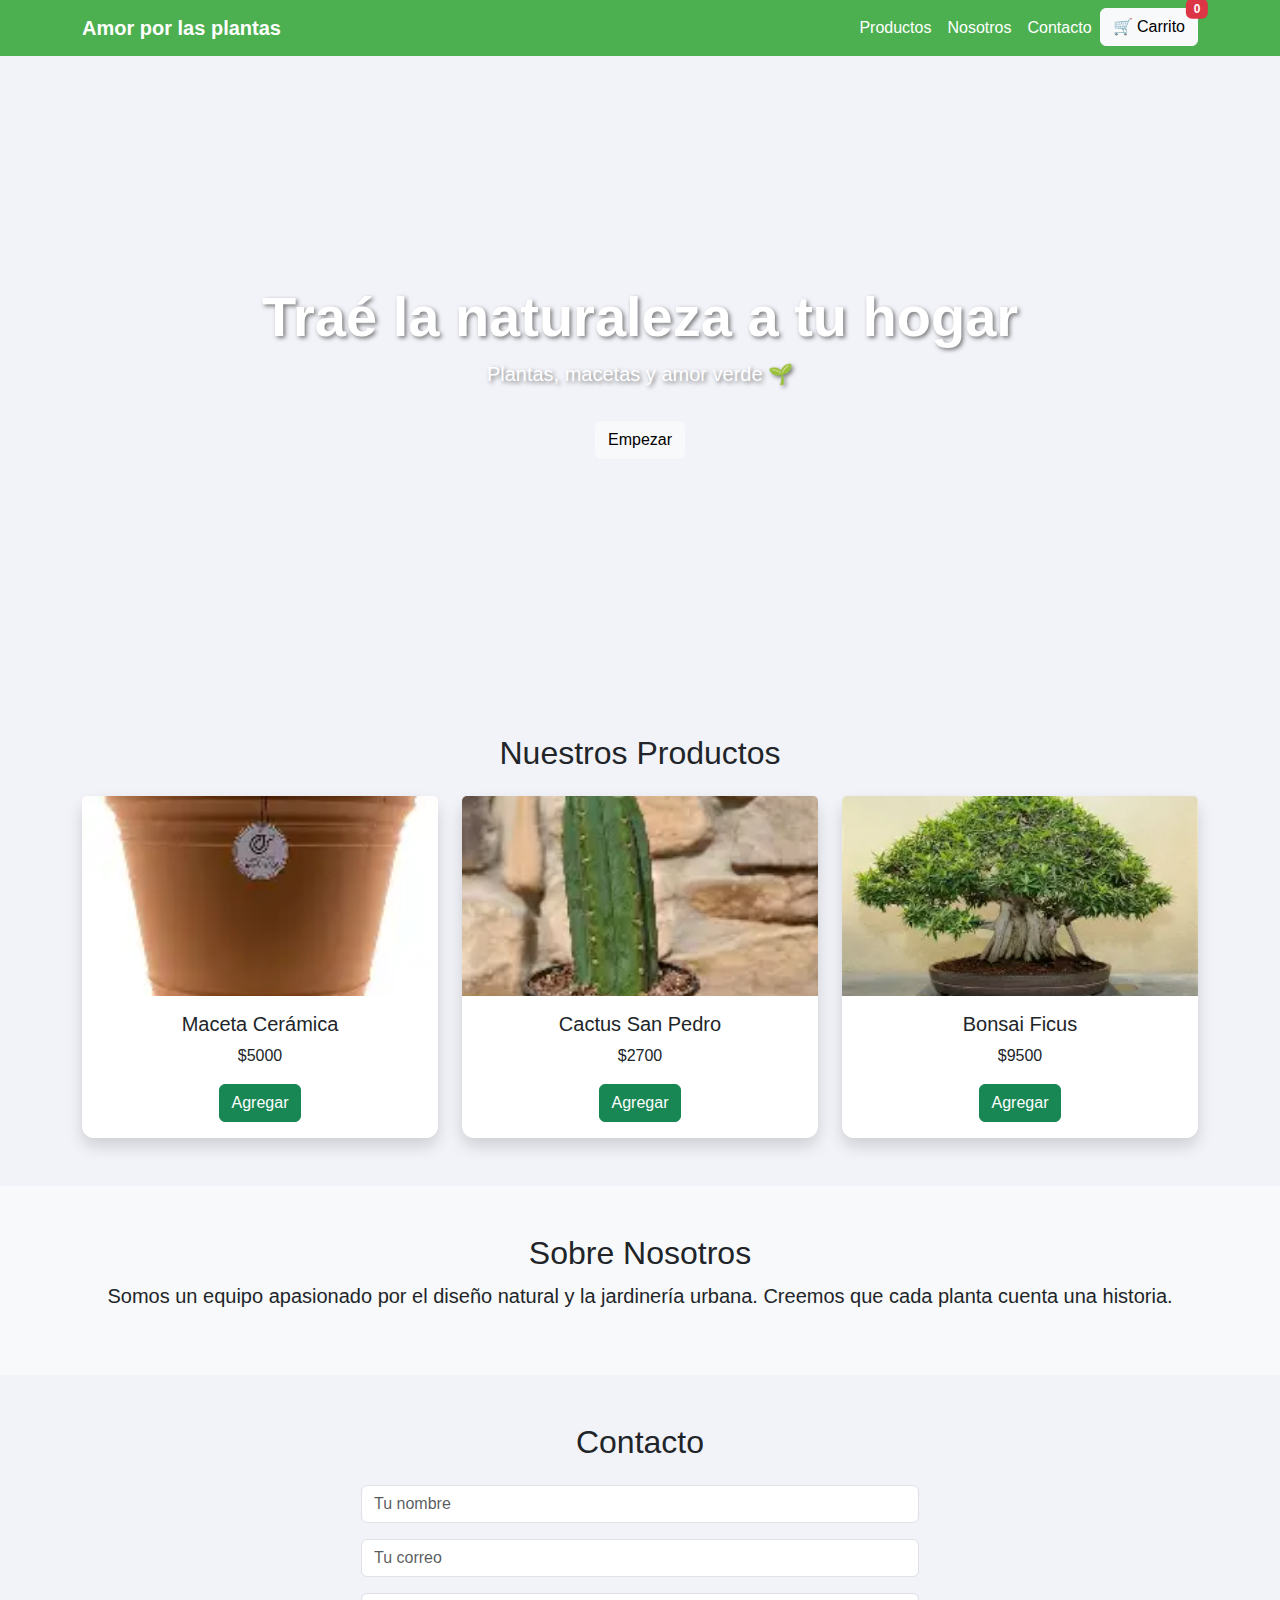
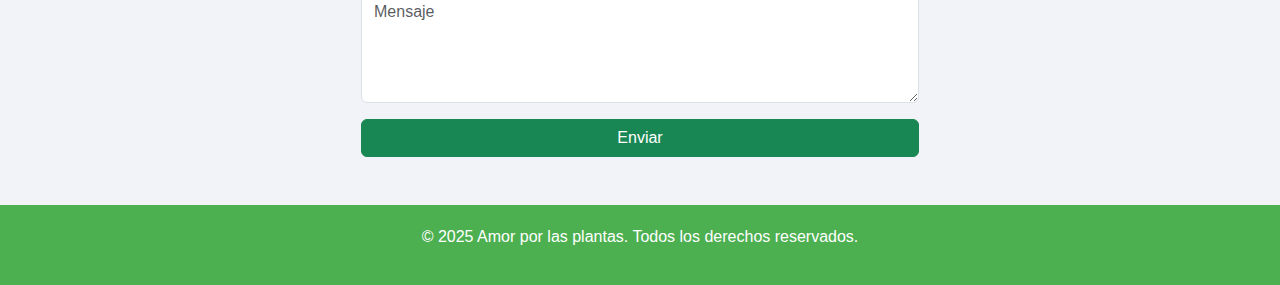
<file: index.html>
<!DOCTYPE html>
<html lang="es">
<head>
  <meta charset="UTF-8">
  <meta name="viewport" content="width=device-width, initial-scale=1.0">
  <title>Amor por las plantas | Tienda de Plantas y Macetas</title>
  <link href="https://cdn.jsdelivr.net/npm/bootstrap@5.3.0/dist/css/bootstrap.min.css" rel="stylesheet">
  <link rel="stylesheet" href="/css/index.css">
</head>
<body>
  <!-- Navegación -->
  <nav class="navbar navbar-expand-lg">
    <div class="container">
      <a class="navbar-brand fw-bold" href="#">Amor por las plantas</a>
      <button class="navbar-toggler" type="button" data-bs-toggle="collapse" data-bs-target="#menu">
        <span class="navbar-toggler-icon"></span>
      </button>
      <div class="collapse navbar-collapse" id="menu">
        <ul class="navbar-nav ms-auto">
          <li class="nav-item"><a class="nav-link" href="/pages/pagina1.html">Productos</a></li>
          <li class="nav-item"><a class="nav-link" href="/pages/pagina2.html">Nosotros</a></li>
          <li class="nav-item"><a class="nav-link" href="/pages/pagina5.html">Contacto</a></li>
          <li class="nav-item">
            <button class="btn btn-light position-relative" onclick="mostrarCarrito()">
              🛒 Carrito
              <span id="contadorCarrito" class="badge bg-danger position-absolute top-0 start-100 translate-middle">0</span>
            </button>
          </li>
        </ul>
      </div>
    </div>
  </nav>

  <!-- Hero -->
  <section class="hero text-center">
    <div>
      <h1 class="display-4 fw-bold">Traé la naturaleza a tu hogar</h1>
      <p class="lead">Plantas, macetas y amor verde 🌱</p>
      <button class="btn btn-light mt-3" onclick="saludoUsuario()">Empezar</button>
    </div>
  </section>

  <!-- Productos -->
  <section id="productos" class="container py-5">
    <h2 class="text-center mb-4">Nuestros Productos</h2>
    <div class="row g-4">
      <div class="col-md-4">
        <div class="card product-card shadow">
          <img src="/assets/maseta.webp" class="card-img-top" alt="Maceta Cerámica">
          <div class="card-body text-center">
            <h5 class="card-title">Maceta Cerámica</h5>
            <p class="card-text">$5000</p>
            <button class="btn btn-success" onclick="agregarCarrito('Maceta Cerámica', 5000)">Agregar</button>
          </div>
        </div>
      </div>
      <div class="col-md-4">
        <div class="card product-card shadow">
          <img src="/assets/cactus.webp" class="card-img-top" alt="Cactus San Pedro">
          <div class="card-body text-center">
            <h5 class="card-title">Cactus San Pedro</h5>
            <p class="card-text">$2700</p>
            <button class="btn btn-success" onclick="agregarCarrito('Cactus San Pedro', 2700)">Agregar</button>
          </div>
        </div>
      </div>
      <div class="col-md-4">
        <div class="card product-card shadow">
          <img src="/assets/bonsai.webp" class="card-img-top" alt="Bonsai Ficus">
          <div class="card-body text-center">
            <h5 class="card-title">Bonsai Ficus</h5>
            <p class="card-text">$9500</p>
            <button class="btn btn-success" onclick="agregarCarrito('Bonsai Ficus', 9500)">Agregar</button>
          </div>
        </div>
      </div>
    </div>
  </section>

  <!-- Modal del carrito -->
  <div class="modal fade" id="modalCarrito" tabindex="-1">
    <div class="modal-dialog modal-lg">
      <div class="modal-content">
        <div class="modal-header">
          <h5 class="modal-title">🛒 Tu Carrito</h5>
          <button type="button" class="btn-close" data-bs-dismiss="modal"></button>
        </div>
        <div class="modal-body">
          <ul id="listaCarrito" class="list-group mb-3"></ul>
          <h5 class="text-end mt-3">Total: $<span id="totalCarrito">0</span></h5>
        </div>
        <div class="modal-footer">
          <button class="btn btn-danger" onclick="vaciarCarrito()">Vaciar Carrito</button>
          <button class="btn btn-success" onclick="comprar()">Finalizar Compra</button>
        </div>
      </div>
    </div>
  </div>

  <!-- Nosotros -->
  <section id="nosotros" class="bg-light py-5">
    <div class="container text-center">
      <h2>Sobre Nosotros</h2>
      <p class="lead">Somos un equipo apasionado por el diseño natural y la jardinería urbana. Creemos que cada planta cuenta una historia.</p>
    </div>
  </section>

  <!-- Contacto -->
  <section id="contacto" class="container py-5">
    <h2 class="text-center mb-4">Contacto</h2>
    <form class="col-md-6 mx-auto" onsubmit="return enviarFormulario()">
      <input type="text" class="form-control mb-3" id="nombre" placeholder="Tu nombre" required>
      <input type="email" class="form-control mb-3" id="email" placeholder="Tu correo" required>
      <textarea class="form-control mb-3" id="mensaje" placeholder="Mensaje" rows="4" required></textarea>
      <button type="submit" class="btn btn-success w-100">Enviar</button>
    </form>
  </section>

  <!-- Footer -->
  <footer class="text-center">
    <p>&copy; 2025 Amor por las plantas. Todos los derechos reservados.</p>
  </footer>

  <script src="/js/index.js"></script>
  <script src="https://cdn.jsdelivr.net/npm/bootstrap@5.3.0/dist/js/bootstrap.bundle.min.js"></script>
</body>
</html>
</file>
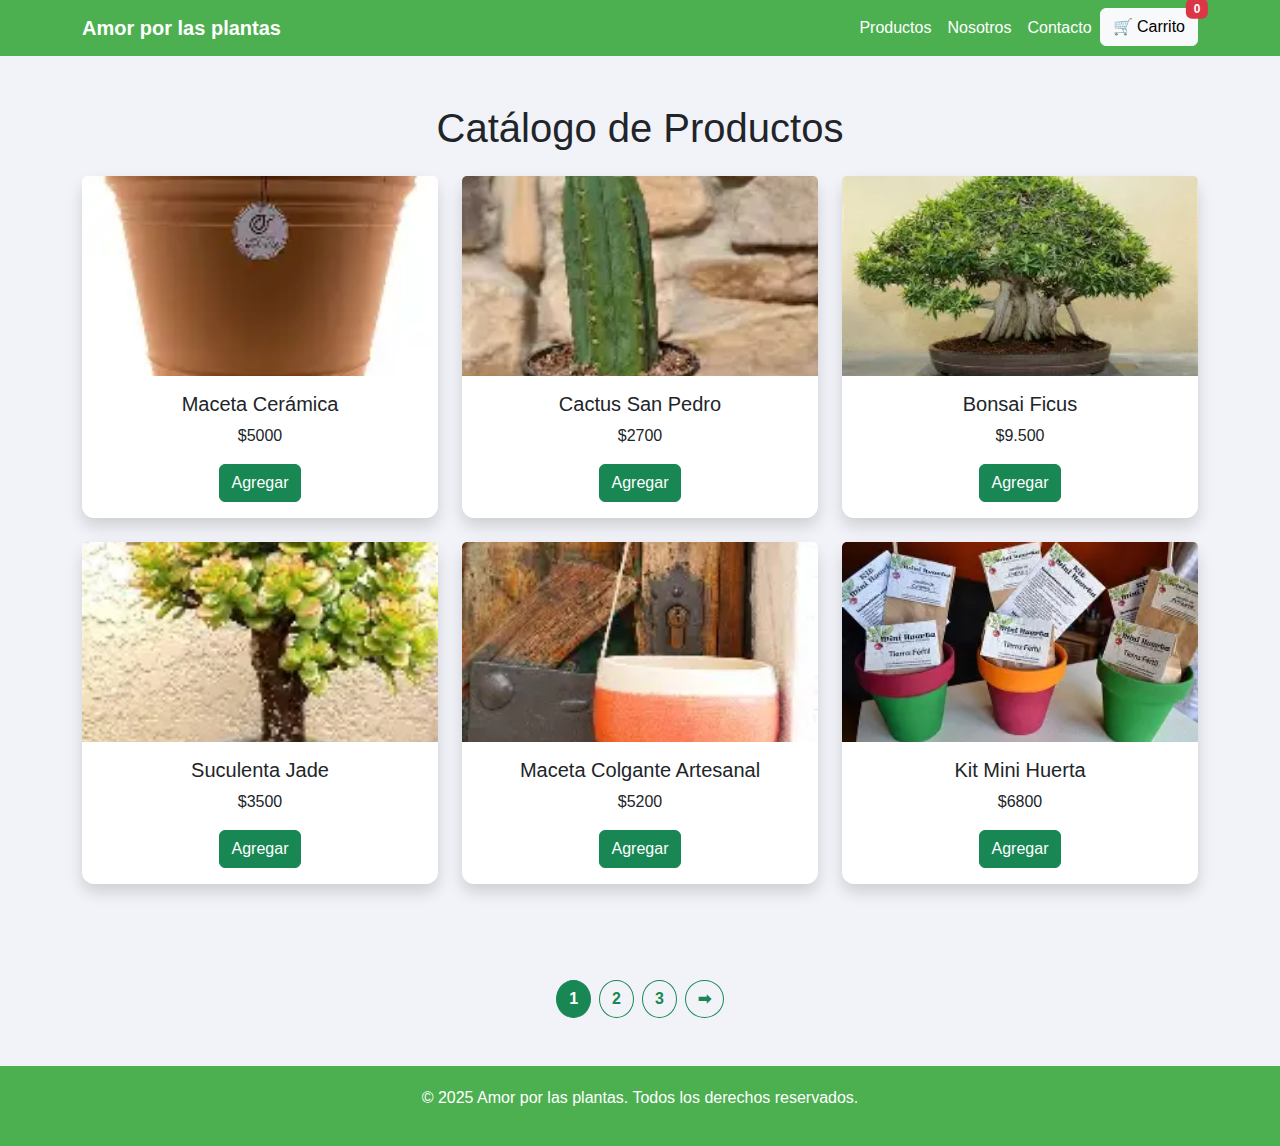
<file: pages/pagina1.html>
<!DOCTYPE html>
<html lang="es">
<head>
  <meta charset="UTF-8">
  <meta name="viewport" content="width=device-width, initial-scale=1.0">
  <title>Productos |Amor por las plantas</title>
  <link href="https://cdn.jsdelivr.net/npm/bootstrap@5.3.0/dist/css/bootstrap.min.css" rel="stylesheet">
  <link rel="stylesheet" href="/css/index.css">
</head>
<body>

  <!-- Navbar -->
  <nav class="navbar navbar-expand-lg">
    <div class="container">
      <a class="navbar-brand fw-bold" href="../index.html">Amor por las plantas</a>
      <button class="navbar-toggler" type="button" data-bs-toggle="collapse" data-bs-target="#menu">
        <span class="navbar-toggler-icon"></span>
      </button>
      <div class="collapse navbar-collapse" id="menu">
        <ul class="navbar-nav ms-auto">
          <li class="nav-item"><a class="nav-link" href="/pages/pagina1.html">Productos</a></li>
          <li class="nav-item"><a class="nav-link" href="/pages/pagina2.html">Nosotros</a></li>
          <li class="nav-item"><a class="nav-link" href="/pages/pagina5.html">Contacto</a></li>
          <li class="nav-item">
            <button class="btn btn-light position-relative" onclick="mostrarCarrito()">
              🛒 Carrito
              <span id="contadorCarrito" class="badge bg-danger position-absolute top-0 start-100 translate-middle">0</span>
            </button>
          </li>
        </ul>
      </div>
    </div>
  </nav>

  <!-- Catálogo -->
  <section class="container py-5">
    <h1 class="text-center mb-4">Catálogo de Productos</h1>
    <div class="row g-4">

      <!-- Producto 1 -->
      <div class="col-md-4">
        <div class="card product-card shadow">
          <img src="/assets/maseta.webp" class="card-img-top" alt="Maceta Cerámica">
          <div class="card-body text-center">
            <h5 class="card-title">Maceta Cerámica</h5>
            <p class="card-text">$5000</p>
            <button class="btn btn-success" onclick="agregarCarrito('Maceta Cerámica', 4200)">Agregar</button>
          </div>
        </div>
      </div>

      <!-- Producto 2 -->
      <div class="col-md-4">
        <div class="card product-card shadow">
          <img src="/assets/cactus.webp" class="card-img-top" alt="Cactus San Pedro">
          <div class="card-body text-center">
            <h5 class="card-title">Cactus San Pedro</h5>
            <p class="card-text">$2700</p>
            <button class="btn btn-success" onclick="agregarCarrito('Cactus San Pedro', 2700)">Agregar</button>
          </div>
        </div>
      </div>

      <!-- Producto 3 -->
      <div class="col-md-4">
        <div class="card product-card shadow">
          <img src="/assets/bonsai.webp" class="card-img-top" alt="Bonsai Ficus">
          <div class="card-body text-center">
            <h5 class="card-title">Bonsai Ficus</h5>
            <p class="card-text">$9.500</p>
            <button class="btn btn-success" onclick="agregarCarrito('Bonsai Ficus', 9500)">Agregar</button>
          </div>
        </div>
      </div>

      <!-- Producto 4 -->
      <div class="col-md-4">
        <div class="card product-card shadow">
          <img src="/assets/jade.webp" class="card-img-top" alt="Suculenta Jade">
          <div class="card-body text-center">
            <h5 class="card-title">Suculenta Jade</h5>
            <p class="card-text">$3500</p>
            <button class="btn btn-success" onclick="agregarCarrito('Suculenta Jade', 3500)">Agregar</button>
          </div>
        </div>
      </div>

      <!-- Producto 5 -->
      <div class="col-md-4">
        <div class="card product-card shadow">
          <img src="/assets/maceta.webp" class="card-img-top" alt="Maceta Colgante Artesanal">
          <div class="card-body text-center">
            <h5 class="card-title">Maceta Colgante Artesanal</h5>
            <p class="card-text">$5200</p>
            <button class="btn btn-success" onclick="agregarCarrito('Maceta Colgante Artesanal', 5200)">Agregar</button>
          </div>
        </div>
      </div>

      <!-- Producto 6 -->
      <div class="col-md-4">
        <div class="card product-card shadow">
          <img src="/assets/kit.webp" class="card-img-top" alt="Kit Mini Huerta">
          <div class="card-body text-center">
            <h5 class="card-title">Kit Mini Huerta</h5>
            <p class="card-text">$6800</p>
            <button class="btn btn-success" onclick="agregarCarrito('Kit Mini Huerta', 6800)">Agregar</button>
          </div>
        </div>
      </div>

    </div>
  </section>
 

  <!-- Navegación entre páginas -->
  <div class="container text-center my-5">
    <div class="d-inline-flex gap-2">
   
      <a href="/pages/pagina1.html" class="btn btn-success rounded-circle fw-bold">1</a>
      <a href="/pages/pagina3.html" class="btn btn-outline-success rounded-circle fw-bold">2</a>
      <a href="/pages/pagina4.html" class="btn btn-outline-success rounded-circle fw-bold">3</a>
      <a href="/pages/pagina3.html" class="btn btn-outline-success rounded-circle fw-bold">➡</a>
    </div>
  </div>

<!-- ... (footer, scripts, etc.) ... -->

  <!-- Modal del carrito -->
  <div class="modal fade" id="modalCarrito" tabindex="-1">
    <div class="modal-dialog modal-lg">
      <div class="modal-content">
        <div class="modal-header">
          <h5 class="modal-title">🛒 Tu Carrito</h5>
          <button type="button" class="btn-close" data-bs-dismiss="modal"></button>
        </div>
        <div class="modal-body">
          <ul id="listaCarrito" class="list-group mb-3"></ul>
          <h5 class="text-end mt-3">Total: $<span id="totalCarrito">0</span></h5>
        </div>
        <div class="modal-footer">
          <button class="btn btn-danger" onclick="vaciarCarrito()">Vaciar Carrito</button>
          <button class="btn btn-success" onclick="comprar()">Finalizar Compra</button>
        </div>
      </div>
    </div>
  </div>

  <!-- Footer -->
  <footer class="text-center">
    <p>&copy; 2025 Amor por las plantas. Todos los derechos reservados.</p>
  </footer>

  <script src="/js/index.js"></script>
  <script src="https://cdn.jsdelivr.net/npm/bootstrap@5.3.0/dist/js/bootstrap.bundle.min.js"></script>
</body>
</html>
</file>
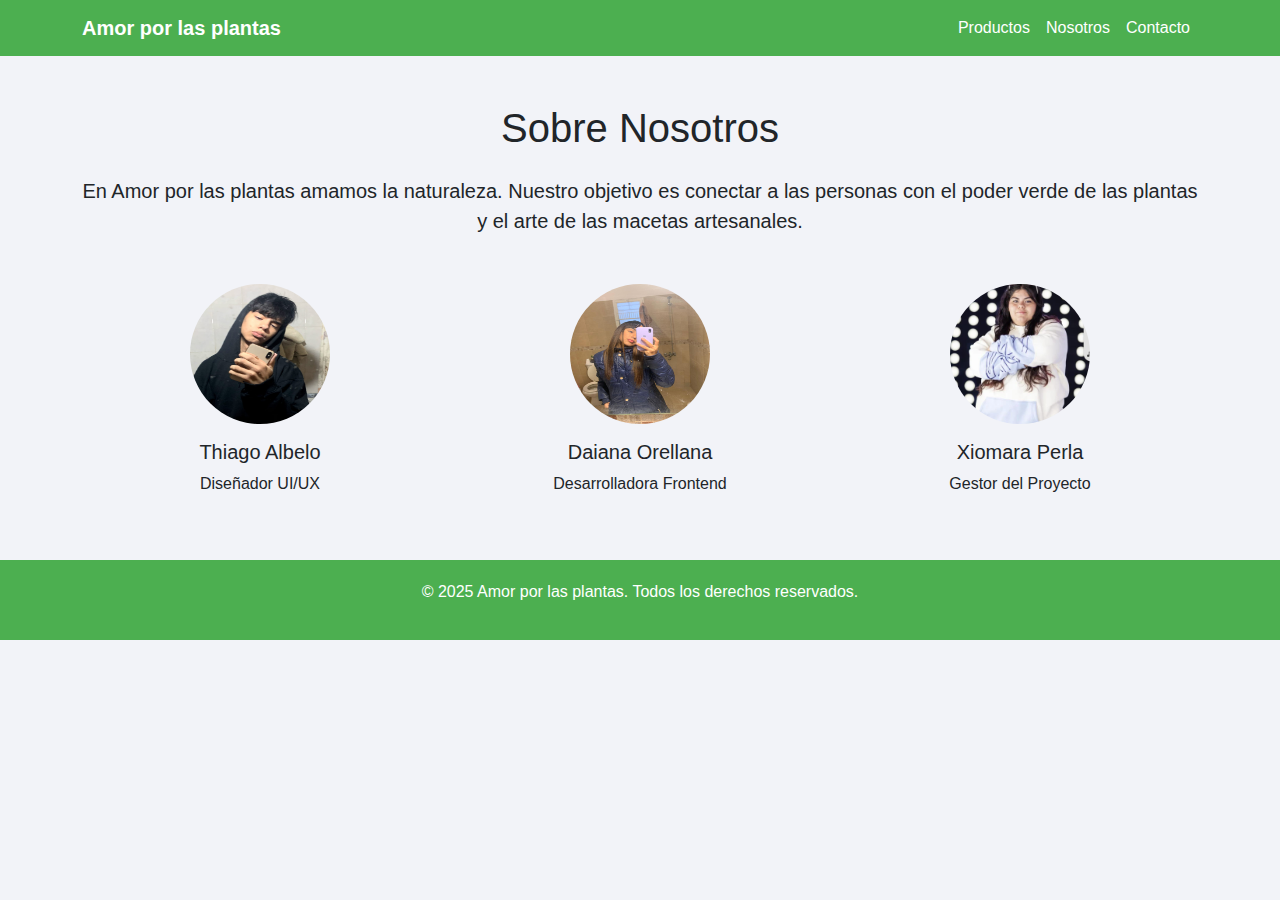
<file: pages/pagina2.html>
<!DOCTYPE html>
<html lang="es">
<head>
  <meta charset="UTF-8">
  <meta name="viewport" content="width=device-width, initial-scale=1.0">
  <title>Nosotros | Amor por las plantas</title>
  <link href="https://cdn.jsdelivr.net/npm/bootstrap@5.3.0/dist/css/bootstrap.min.css" rel="stylesheet">
  <link rel="stylesheet" href="/css/index.css">
</head>
<body>

  <nav class="navbar navbar-expand-lg">
    <div class="container">
      <a class="navbar-brand fw-bold" href="../index.html">Amor por las plantas</a>
      <div class="collapse navbar-collapse" id="menu">
        <ul class="navbar-nav ms-auto">
           <li class="nav-item"><a class="nav-link" href="/pages/pagina1.html">Productos</a></li>
          <li class="nav-item"><a class="nav-link" href="/pages/pagina2.html">Nosotros</a></li>
          <li class="nav-item"><a class="nav-link" href="/pages/pagina5.html">Contacto</a></li>
        </ul>
      </div>
    </div>
  </nav>

  <section class="container py-5 text-center">
    <h1 class="mb-4">Sobre Nosotros</h1>
    <p class="lead">En Amor por las plantas amamos la naturaleza. Nuestro objetivo es conectar a las personas con el poder verde de las plantas y el arte de las macetas artesanales.</p>
    
    <div class="row mt-5">
      <div class="col-md-4">
        <img src="/assets/thiago.jpg" class="rounded-circle mb-3" width="140" height="140" alt="Integrante 1">
        <h5>Thiago Albelo</h5>
        <p>Diseñador UI/UX</p>
      </div>
      <div class="col-md-4">
        <img src="/assets/daiana.jpg" class="rounded-circle mb-3" width="140" height="140" alt="Integrante 2">
        <h5>Daiana Orellana</h5>
        <p>Desarrolladora Frontend</p>
      </div>
      <div class="col-md-4">
        <img src="/assets/xiomara.jpg" class="rounded-circle mb-3" width="140" height="140" alt="Integrante 3">
        <h5>Xiomara Perla</h5>
        <p>Gestor del Proyecto</p>
      </div>
    </div>
  </section>

  <footer class="text-center">
    <p>&copy; 2025 Amor por las plantas. Todos los derechos reservados.</p>
  </footer>

  <script src="/js/index.js"></script>
  <script src="https://cdn.jsdelivr.net/npm/bootstrap@5.3.0/dist/js/bootstrap.bundle.min.js"></script>
</body>
</html>
</file>
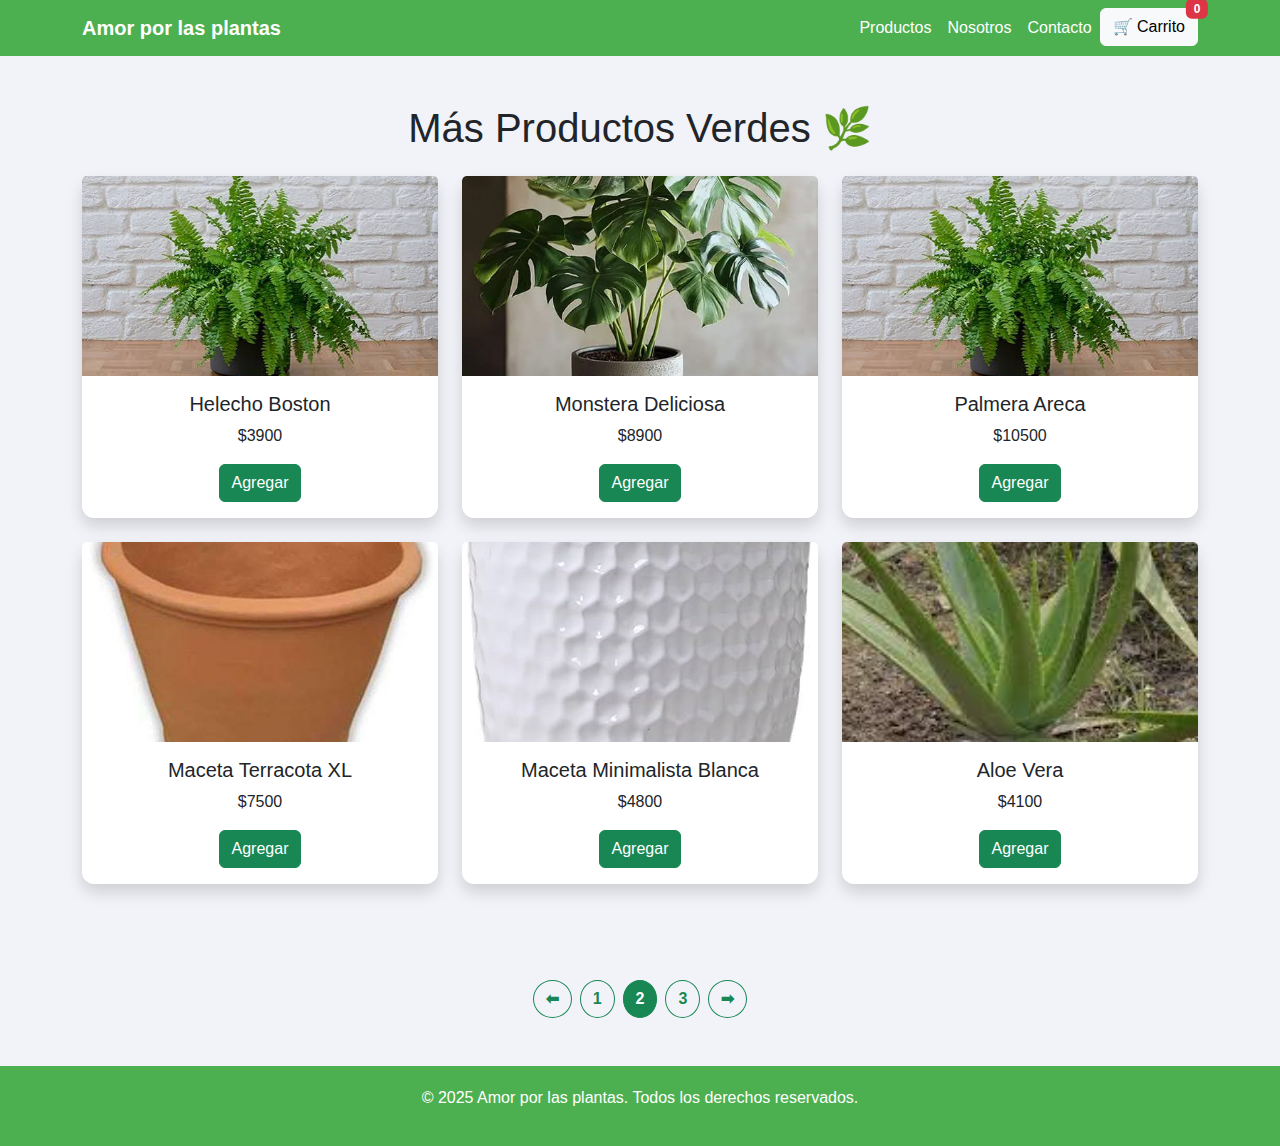
<file: pages/pagina3.html>
<!DOCTYPE html>
<html lang="es">
<head>
  <meta charset="UTF-8">
  <meta name="viewport" content="width=device-width, initial-scale=1.0">
  <title>Más Productos | Amor por las plantas</title>
  <link href="https://cdn.jsdelivr.net/npm/bootstrap@5.3.0/dist/css/bootstrap.min.css" rel="stylesheet">
  <link rel="stylesheet" href="/css/index.css">
</head>
<body>

  <!-- Navbar -->
  <nav class="navbar navbar-expand-lg">
    <div class="container">
      <a class="navbar-brand fw-bold" href="../index.html"> Amor por las plantas</a>
      <button class="navbar-toggler" type="button" data-bs-toggle="collapse" data-bs-target="#menu">
        <span class="navbar-toggler-icon"></span>
      </button>
      <div class="collapse navbar-collapse" id="menu">
        <ul class="navbar-nav ms-auto">
          <li class="nav-item"><a class="nav-link" href="/pages/pagina1.html">Productos</a></li>
          <li class="nav-item"><a class="nav-link" href="/pages/pagina2.html">Nosotros</a></li>
          <li class="nav-item"><a class="nav-link" href="/pages/pagina5.html">Contacto</a></li>
          
          <li class="nav-item">
            <button class="btn btn-light position-relative" onclick="mostrarCarrito()">
              🛒 Carrito
              <span id="contadorCarrito" class="badge bg-danger position-absolute top-0 start-100 translate-middle">0</span>
            </button>
          </li>
        </ul>
      </div>
    </div>
  </nav>

  <!-- Catálogo -->
  <section class="container py-5">
    <h1 class="text-center mb-4">Más Productos Verdes 🌿</h1>
    <div class="row g-4">

      <!-- Producto 1 -->
      <div class="col-md-4">
        <div class="card product-card shadow">
          <img src="/assets/nose3.jpg" class="card-img-top" alt="Helecho Boston">
          <div class="card-body text-center">
            <h5 class="card-title">Helecho Boston</h5>
            <p class="card-text">$3900</p>
            <button class="btn btn-success" onclick="agregarCarrito('Helecho Boston', 3900)">Agregar</button>
          </div>
        </div>
      </div>

      <!-- Producto 2 -->
      <div class="col-md-4">
        <div class="card product-card shadow">
          <img src="/assets/nose2.jpg" class="card-img-top" alt="Monstera Deliciosa">
          <div class="card-body text-center">
            <h5 class="card-title">Monstera Deliciosa</h5>
            <p class="card-text">$8900</p>
            <button class="btn btn-success" onclick="agregarCarrito('Monstera Deliciosa', 8900)">Agregar</button>
          </div>
        </div>
      </div>

      <!-- Producto 3 -->
      <div class="col-md-4">
        <div class="card product-card shadow">
          <img src="/assets/nose3.jpg" class="card-img-top" alt="Palmera Areca">
          <div class="card-body text-center">
            <h5 class="card-title">Palmera Areca</h5>
            <p class="card-text">$10500</p>
            <button class="btn btn-success" onclick="agregarCarrito('Palmera Areca', 10500)">Agregar</button>
          </div>
        </div>
      </div>

      <!-- Producto 4 -->
      <div class="col-md-4">
        <div class="card product-card shadow">
          <img src="/assets/maceta de barro.jpg" class="card-img-top" alt="Maceta Terracota XL">
          <div class="card-body text-center">
            <h5 class="card-title">Maceta Terracota XL</h5>
            <p class="card-text">$7500</p>
            <button class="btn btn-success" onclick="agregarCarrito('Maceta Terracota XL', 7500)">Agregar</button>
          </div>
        </div>
      </div>

      <!-- Producto 5 -->
      <div class="col-md-4">
        <div class="card product-card shadow">
          <img src="/assets/maceta de ceramica.jpg" class="card-img-top" alt="Maceta Minimalista Blanca">
          <div class="card-body text-center">
            <h5 class="card-title">Maceta Minimalista Blanca</h5>
            <p class="card-text">$4800</p>
            <button class="btn btn-success" onclick="agregarCarrito('Maceta Minimalista Blanca', 4800)">Agregar</button>
          </div>
        </div>
      </div>

      <!-- Producto 6 -->
      <div class="col-md-4">
        <div class="card product-card shadow">
          <img src="/assets/aloe vera.jpg" class="card-img-top" alt="Aloe Vera">
          <div class="card-body text-center">
            <h5 class="card-title">Aloe Vera</h5>
            <p class="card-text">$4100</p>
            <button class="btn btn-success" onclick="agregarCarrito('Aloe Vera', 4100)">Agregar</button>
          </div>
        </div>
      </div>

    </div>
  </section>
  
  

  <!-- Navegación entre páginas -->
  <div class="container text-center my-5">
    <div class="d-inline-flex gap-2">
      <a href="/pages/pagina1.html" class="btn btn-outline-success rounded-circle fw-bold">⬅</a>
      <a href="/pages/pagina1.html" class="btn btn-outline-success rounded-circle fw-bold">1</a>
      <a href="/pages/pagina3.html" class="btn btn-success rounded-circle fw-bold">2</a>
      <a href="/pages/pagina4.html" class="btn btn-outline-success rounded-circle fw-bold">3</a>
      <a href="/pages/pagina4.html" class="btn btn-outline-success rounded-circle fw-bold">➡</a>
    </div>
  </div>

<!-- ... (footer, scripts, etc.) ... -->

  <!-- Modal del carrito -->
  <div class="modal fade" id="modalCarrito" tabindex="-1">
    <div class="modal-dialog modal-lg">
      <div class="modal-content">
        <div class="modal-header">
          <h5 class="modal-title">🛒 Tu Carrito</h5>
          <button type="button" class="btn-close" data-bs-dismiss="modal"></button>
        </div>
        <div class="modal-body">
          <ul id="listaCarrito" class="list-group mb-3"></ul>
          <h5 class="text-end mt-3">Total: $<span id="totalCarrito">0</span></h5>
        </div>
        <div class="modal-footer">
          <button class="btn btn-danger" onclick="vaciarCarrito()">Vaciar Carrito</button>
          <button class="btn btn-success" onclick="comprar()">Finalizar Compra</button>
        </div>
      </div>
    </div>
  </div>

  <!-- Footer -->
  <footer class="text-center">
    <p>&copy; 2025 Amor por las plantas. Todos los derechos reservados.</p>
  </footer>

  <script src="/js/index.js"></script>
  <script src="https://cdn.jsdelivr.net/npm/bootstrap@5.3.0/dist/js/bootstrap.bundle.min.js"></script>
</body>
</html>
</file>
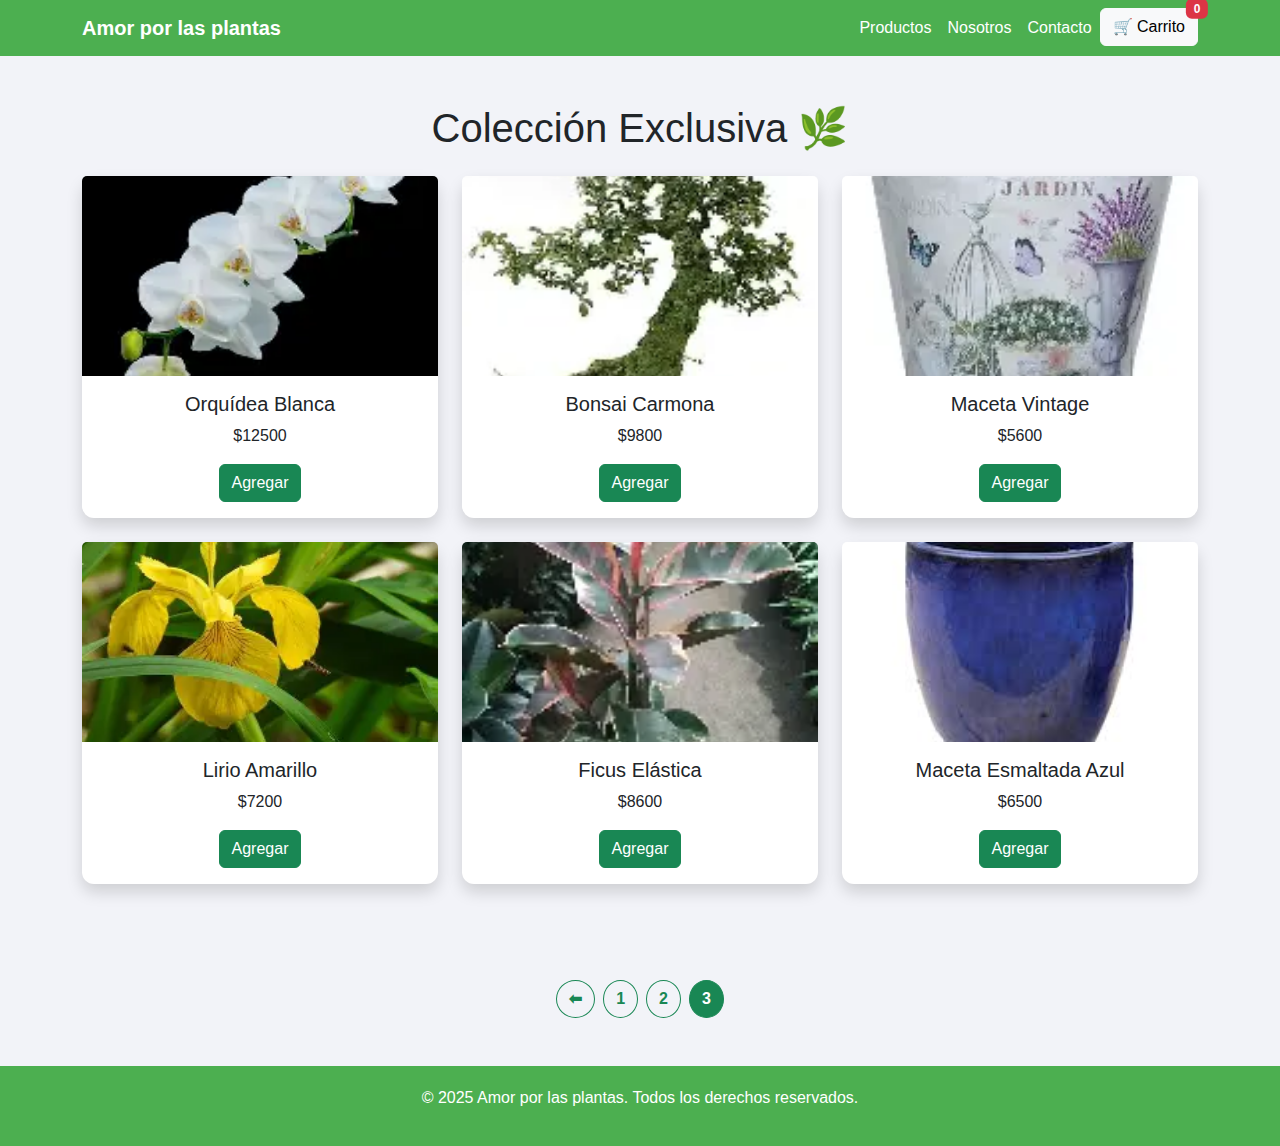
<file: pages/pagina4.html>
<!DOCTYPE html>
<html lang="es">
<head>
  <meta charset="UTF-8">
  <meta name="viewport" content="width=device-width, initial-scale=1.0">
  <title>Productos Página 3 | VerdeVida</title>
  <link href="https://cdn.jsdelivr.net/npm/bootstrap@5.3.0/dist/css/bootstrap.min.css" rel="stylesheet">
  <link rel="stylesheet" href="/css/index.css">
</head>
<body>

  <!-- Navbar -->
  <nav class="navbar navbar-expand-lg">
    <div class="container">
      <a class="navbar-brand fw-bold" href="../index.html">Amor por las plantas</a>
      <button class="navbar-toggler" type="button" data-bs-toggle="collapse" data-bs-target="#menu">
        <span class="navbar-toggler-icon"></span>
      </button>
      <div class="collapse navbar-collapse" id="menu">
        <ul class="navbar-nav ms-auto">
          <li class="nav-item"><a class="nav-link" href="/pages/pagina1.html">Productos</a></li>
          <li class="nav-item"><a class="nav-link" href="/pages/pagina2.html">Nosotros</a></li>
          <li class="nav-item"><a class="nav-link" href="/pages/pagina5.html">Contacto</a></li>
          
          
          <li class="nav-item">
            <button class="btn btn-light position-relative" onclick="mostrarCarrito()">
              🛒 Carrito
              <span id="contadorCarrito" class="badge bg-danger position-absolute top-0 start-100 translate-middle">0</span>
            </button>
          </li>
        </ul>
      </div>
    </div>
  </nav>

  <!-- Catálogo -->
  <section class="container py-5">
    <h1 class="text-center mb-4">Colección Exclusiva 🌿</h1>
    <div class="row g-4">

      <!-- Producto 1 -->
      <div class="col-md-4">
        <div class="card product-card shadow">
          <img src="/assets/oligarquia blanca.webp" class="card-img-top" alt="Orquídea Blanca">
          <div class="card-body text-center">
            <h5 class="card-title">Orquídea Blanca</h5>
            <p class="card-text">$12500</p>
            <button class="btn btn-success" onclick="agregarCarrito('Orquídea Blanca', 12500)">Agregar</button>
          </div>
        </div>
      </div>

      <!-- Producto 2 -->
      <div class="col-md-4">
        <div class="card product-card shadow">
          <img src="/assets/bonsai carmona.webp" class="card-img-top" alt="Bonsai Carmona">
          <div class="card-body text-center">
            <h5 class="card-title">Bonsai Carmona</h5>
            <p class="card-text">$9800</p>
            <button class="btn btn-success" onclick="agregarCarrito('Bonsai Carmona', 9800)">Agregar</button>
          </div>
        </div>
      </div>

      <!-- Producto 3 -->
      <div class="col-md-4">
        <div class="card product-card shadow">
          <img src="/assets/maceta vintaje.webp" class="card-img-top" alt="Maceta Vintage">
          <div class="card-body text-center">
            <h5 class="card-title">Maceta Vintage</h5>
            <p class="card-text">$5600</p>
            <button class="btn btn-success" onclick="agregarCarrito('Maceta Vintage', 5600)">Agregar</button>
          </div>
        </div>
      </div>

      <!-- Producto 4 -->
      <div class="col-md-4">
        <div class="card product-card shadow">
          <img src="/assets/lirilo amarillo.webp" class="card-img-top" alt="Lirio Amarillo">
          <div class="card-body text-center">
            <h5 class="card-title">Lirio Amarillo</h5>
            <p class="card-text">$7200</p>
            <button class="btn btn-success" onclick="agregarCarrito('Lirio Amarillo', 7200)">Agregar</button>
          </div>
        </div>
      </div>

      <!-- Producto 5 -->
      <div class="col-md-4">
        <div class="card product-card shadow">
          <img src="/assets/ficus.webp" class="card-img-top" alt="Ficus Elástica">
          <div class="card-body text-center">
            <h5 class="card-title">Ficus Elástica</h5>
            <p class="card-text">$8600</p>
            <button class="btn btn-success" onclick="agregarCarrito('Ficus Elástica', 8600)">Agregar</button>
          </div>
        </div>
      </div>

      <!-- Producto 6 -->
      <div class="col-md-4">
        <div class="card product-card shadow">
          <img src="/assets/esmaltida azul.jpg" class="card-img-top" alt="Maceta Esmaltada Azul">
          <div class="card-body text-center">
            <h5 class="card-title">Maceta Esmaltada Azul</h5>
            <p class="card-text">$6500</p>
            <button class="btn btn-success" onclick="agregarCarrito('Maceta Esmaltada Azul', 6500)">Agregar</button>
          </div>
        </div>
      </div>

    </div>
  </section>

  <!-- Navegación entre páginas -->
  <div class="container text-center my-5">
    <div class="d-inline-flex gap-2">
      <a href="/pages/pagina3.html" class="btn btn-outline-success rounded-circle fw-bold">⬅</a>
      <a href="/pages/pagina1.html" class="btn btn-outline-success rounded-circle fw-bold">1</a>
      <a href="/pages/pagina3.html" class="btn btn-outline-success rounded-circle fw-bold">2</a>
      <a href="/pages/pagina4.html" class="btn btn-success rounded-circle fw-bold">3</a>
    </div>
  </div>

  <!-- Modal del carrito -->
  <div class="modal fade" id="modalCarrito" tabindex="-1">
    <div class="modal-dialog modal-lg">
      <div class="modal-content">
        <div class="modal-header">
          <h5 class="modal-title">🛒 Tu Carrito</h5>
          <button type="button" class="btn-close" data-bs-dismiss="modal"></button>
        </div>
        <div class="modal-body">
          <ul id="listaCarrito" class="list-group mb-3"></ul>
          <h5 class="text-end mt-3">Total: $<span id="totalCarrito">0</span></h5>
        </div>
        <div class="modal-footer">
          <button class="btn btn-danger" onclick="vaciarCarrito()">Vaciar Carrito</button>
          <button class="btn btn-success" onclick="comprar()">Finalizar Compra</button>
        </div>
      </div>
    </div>
  </div>

  <!-- Footer -->
  <footer class="text-center">
    <p>&copy; 2025 Amor por las plantas. Todos los derechos reservados.</p>
  </footer>

  <script src="/js/index.js"></script>
  <script src="https://cdn.jsdelivr.net/npm/bootstrap@5.3.0/dist/js/bootstrap.bundle.min.js"></script>
</body>
</html>
</file>
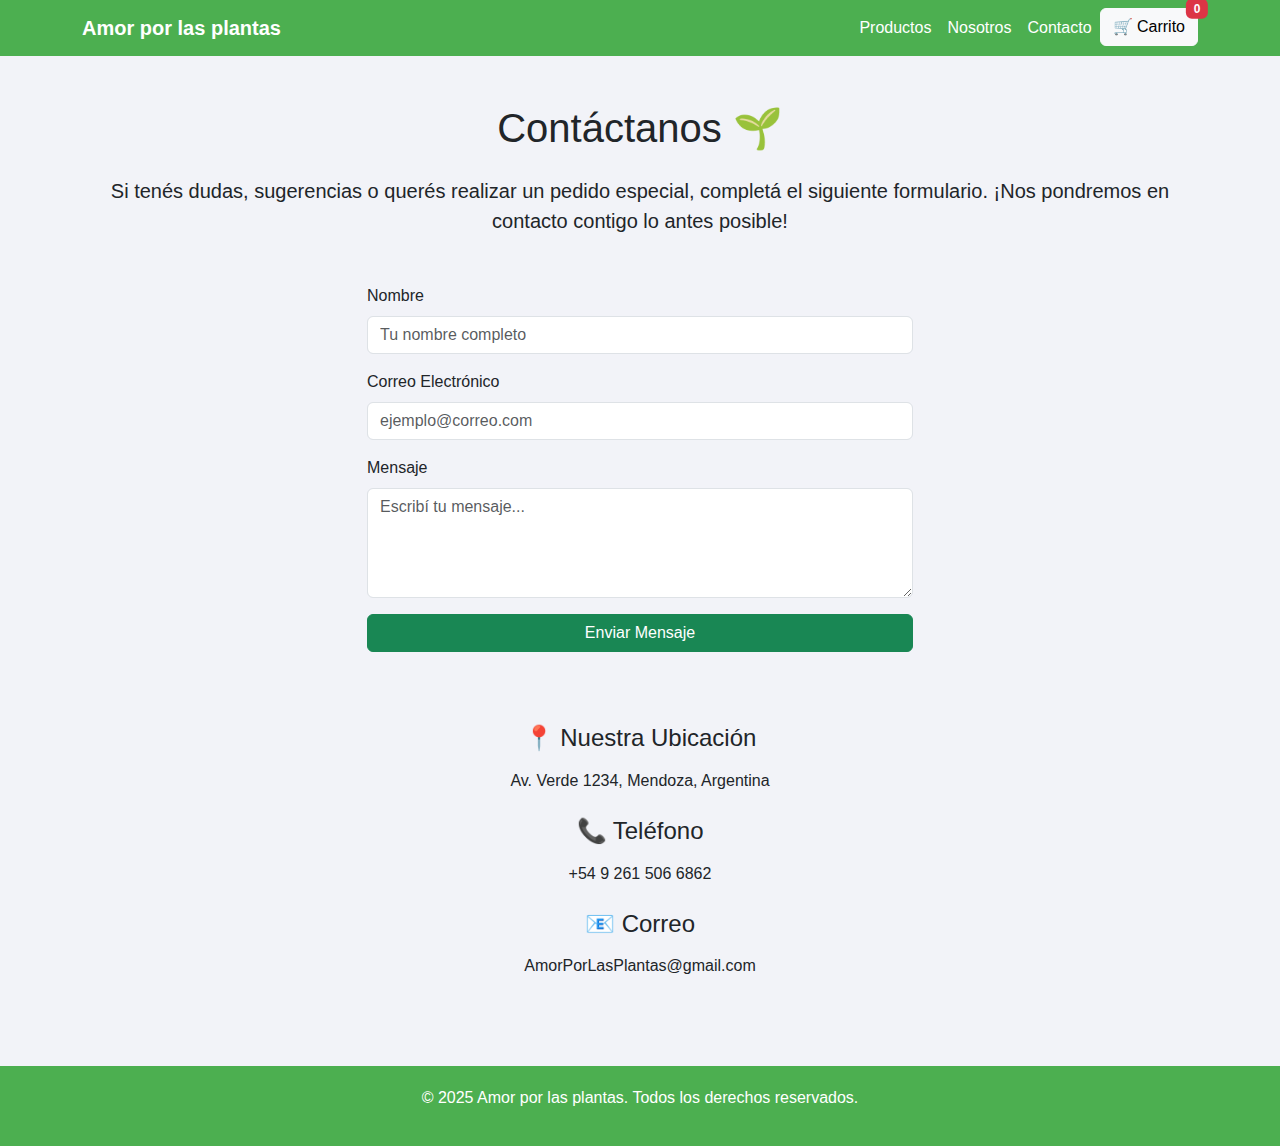
<file: pages/pagina5.html>
<!DOCTYPE html>
<html lang="es">
<head>
  <meta charset="UTF-8">
  <meta name="viewport" content="width=device-width, initial-scale=1.0">
  <title>Contacto | Amor por las plantas</title>
  <link href="https://cdn.jsdelivr.net/npm/bootstrap@5.3.0/dist/css/bootstrap.min.css" rel="stylesheet">
  <link rel="stylesheet" href="/css/index.css">
</head>
<body>

  <!-- Navbar -->
  <nav class="navbar navbar-expand-lg">
    <div class="container">
      <a class="navbar-brand fw-bold" href="../index.html">Amor por las plantas</a>
      <button class="navbar-toggler" type="button" data-bs-toggle="collapse" data-bs-target="#menu">
        <span class="navbar-toggler-icon"></span>
      </button>
      <div class="collapse navbar-collapse" id="menu">
        <ul class="navbar-nav ms-auto">
          <li class="nav-item"><a class="nav-link" href="/pages/pagina1.html">Productos</a></li>
          <li class="nav-item"><a class="nav-link" href="/pages/pagina2.html">Nosotros</a></li>
          <li class="nav-item"><a class="nav-link" href="/pages/pagina5.html">Contacto</a></li>
          <li class="nav-item">
            <button class="btn btn-light position-relative" onclick="mostrarCarrito()">
              🛒 Carrito
              <span id="contadorCarrito" class="badge bg-danger position-absolute top-0 start-100 translate-middle">0</span>
            </button>
          </li>
        </ul>
      </div>
    </div>
  </nav>

  <!-- Sección de contacto -->
  <section class="container py-5">
    <h1 class="text-center mb-4">Contáctanos 🌱</h1>
    <p class="text-center mb-5 lead">
      Si tenés dudas, sugerencias o querés realizar un pedido especial, completá el siguiente formulario.
      ¡Nos pondremos en contacto contigo lo antes posible!
    </p>

    <div class="row justify-content-center">
      <div class="col-md-6">
        <form onsubmit="return enviarFormulario()">
          <div class="mb-3">
            <label for="nombre" class="form-label">Nombre</label>
            <input type="text" class="form-control" id="nombre" placeholder="Tu nombre completo" required>
          </div>
          <div class="mb-3">
            <label for="email" class="form-label">Correo Electrónico</label>
            <input type="email" class="form-control" id="email" placeholder="ejemplo@correo.com" required>
          </div>
          <div class="mb-3">
            <label for="mensaje" class="form-label">Mensaje</label>
            <textarea id="mensaje" class="form-control" rows="4" placeholder="Escribí tu mensaje..." required></textarea>
          </div>
          <button type="submit" class="btn btn-success w-100">Enviar Mensaje</button>
        </form>
      </div>
    </div>
  </section>

  <!-- Información adicional -->
  <section class="container text-center py-4">
    <h4 class="mb-3">📍 Nuestra Ubicación</h4>
    <p>Av. Verde 1234, Mendoza, Argentina</p>
    <h4 class="mt-4 mb-3">📞 Teléfono</h4>
    <p>+54 9 261 506 6862</p>
    <h4 class="mt-4 mb-3">📧 Correo</h4>
    <p>AmorPorLasPlantas@gmail.com</p>
  </section>

  <!-- Modal del carrito -->
  <div class="modal fade" id="modalCarrito" tabindex="-1">
    <div class="modal-dialog modal-lg">
      <div class="modal-content">
        <div class="modal-header">
          <h5 class="modal-title">🛒 Tu Carrito</h5>
          <button type="button" class="btn-close" data-bs-dismiss="modal"></button>
        </div>
        <div class="modal-body">
          <ul id="listaCarrito" class="list-group mb-3"></ul>
          <h5 class="text-end mt-3">Total: $<span id="totalCarrito">0</span></h5>
        </div>
        <div class="modal-footer">
          <button class="btn btn-danger" onclick="vaciarCarrito()">Vaciar Carrito</button>
          <button class="btn btn-success" onclick="comprar()">Finalizar Compra</button>
        </div>
      </div>
    </div>
  </div>

  <!-- Footer -->
  <footer class="text-center mt-5">
    <p>&copy; 2025 Amor por las plantas. Todos los derechos reservados.</p>
  </footer>

  <script src="/js/index.js"></script>
  <script src="https://cdn.jsdelivr.net/npm/bootstrap@5.3.0/dist/js/bootstrap.bundle.min.js"></script>
</body>
</html>
</file>
<file: css/index.css>
/* index.css - Estilos de amorporlasplantas */

body {
  font-family: 'Poppins', sans-serif;
  background-color: #f2f3f8;
  margin: 0;
  padding: 0;
}

/* Navbar */
.navbar {
  background-color: #4CAF50;
}

.navbar-brand,
.nav-link {
  color: rgb(255, 255, 255) !important;
}

.nav-link:hover {
  text-decoration: underline;
}

/* Hero */
.hero {
  background-image: url('https://images.unsplash.com/photo-1501004318641-b39e6451bec6');
  background-size: cover;
  background-position: center;
  height: 70vh;
  display: flex;
  align-items: center;
  justify-content: center;
  color: white;
  text-shadow: 2px 2px 4px rgba(0,0,0,0.5);
}

/* Productos */
.product-card img {
  height: 200px;
  object-fit: cover;
}

.card {
  border: none;
  border-radius: 12px;
  transition: transform 0.3s ease;
}

.card:hover {
  transform: scale(1.03);
}

/* Footer */
footer {
  background-color: #4CAF50;
  color: white;
  padding: 20px 0;
  text-align: center;
}

/* Formularios */
form input, form textarea {
  border: 2px solid #4CAF50;
  border-radius: 8px;
}

form input:focus, form textarea:focus {
  border-color: #2e7d32;
  box-shadow: 0 0 4px rgba(76, 175, 80, 0.6);
}
</file>
